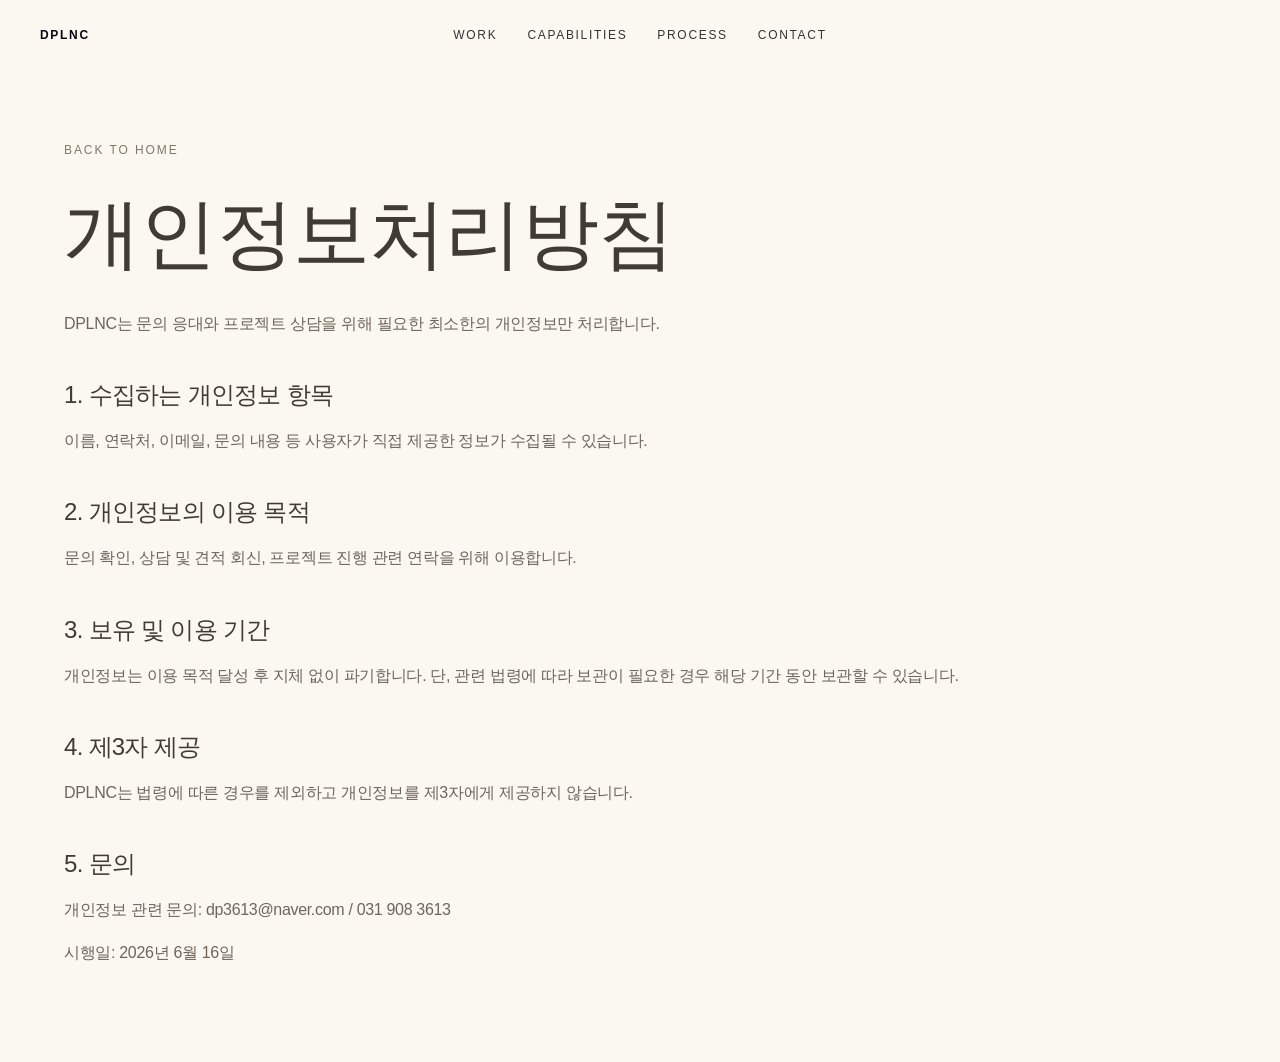
<file: privacy.html>
<!doctype html>
<html lang="ko">
<head>
  <meta charset="utf-8" />
  <meta name="viewport" content="width=device-width,initial-scale=1" />
  <title>개인정보처리방침 — DPLNC</title>
  <meta name="robots" content="index, follow" />
  <link rel="canonical" href="https://www.dplnc.com/privacy.html" />
  <link rel="stylesheet" href="style.css" />
</head>
<body>
  <header class="nav"><a href="index.html" class="brand">DPLNC</a><nav class="nav-links" aria-label="Primary"><a href="index.html#work">Work</a><a href="index.html#capabilities">Capabilities</a><a href="index.html#process">Process</a><a href="index.html#contact">Contact</a></nav></header>
  <main class="legal-page">
    <article>
      <a class="back-link" href="index.html">Back to home</a>
      <h1>개인정보처리방침</h1>
      <p>DPLNC는 문의 응대와 프로젝트 상담을 위해 필요한 최소한의 개인정보만 처리합니다.</p>
      <h2>1. 수집하는 개인정보 항목</h2>
      <p>이름, 연락처, 이메일, 문의 내용 등 사용자가 직접 제공한 정보가 수집될 수 있습니다.</p>
      <h2>2. 개인정보의 이용 목적</h2>
      <p>문의 확인, 상담 및 견적 회신, 프로젝트 진행 관련 연락을 위해 이용합니다.</p>
      <h2>3. 보유 및 이용 기간</h2>
      <p>개인정보는 이용 목적 달성 후 지체 없이 파기합니다. 단, 관련 법령에 따라 보관이 필요한 경우 해당 기간 동안 보관할 수 있습니다.</p>
      <h2>4. 제3자 제공</h2>
      <p>DPLNC는 법령에 따른 경우를 제외하고 개인정보를 제3자에게 제공하지 않습니다.</p>
      <h2>5. 문의</h2>
      <p>개인정보 관련 문의: dp3613@naver.com / 031 908 3613</p>
      <p>시행일: 2026년 6월 16일</p>
    </article>
  </main>
</body>
</html>
</file>
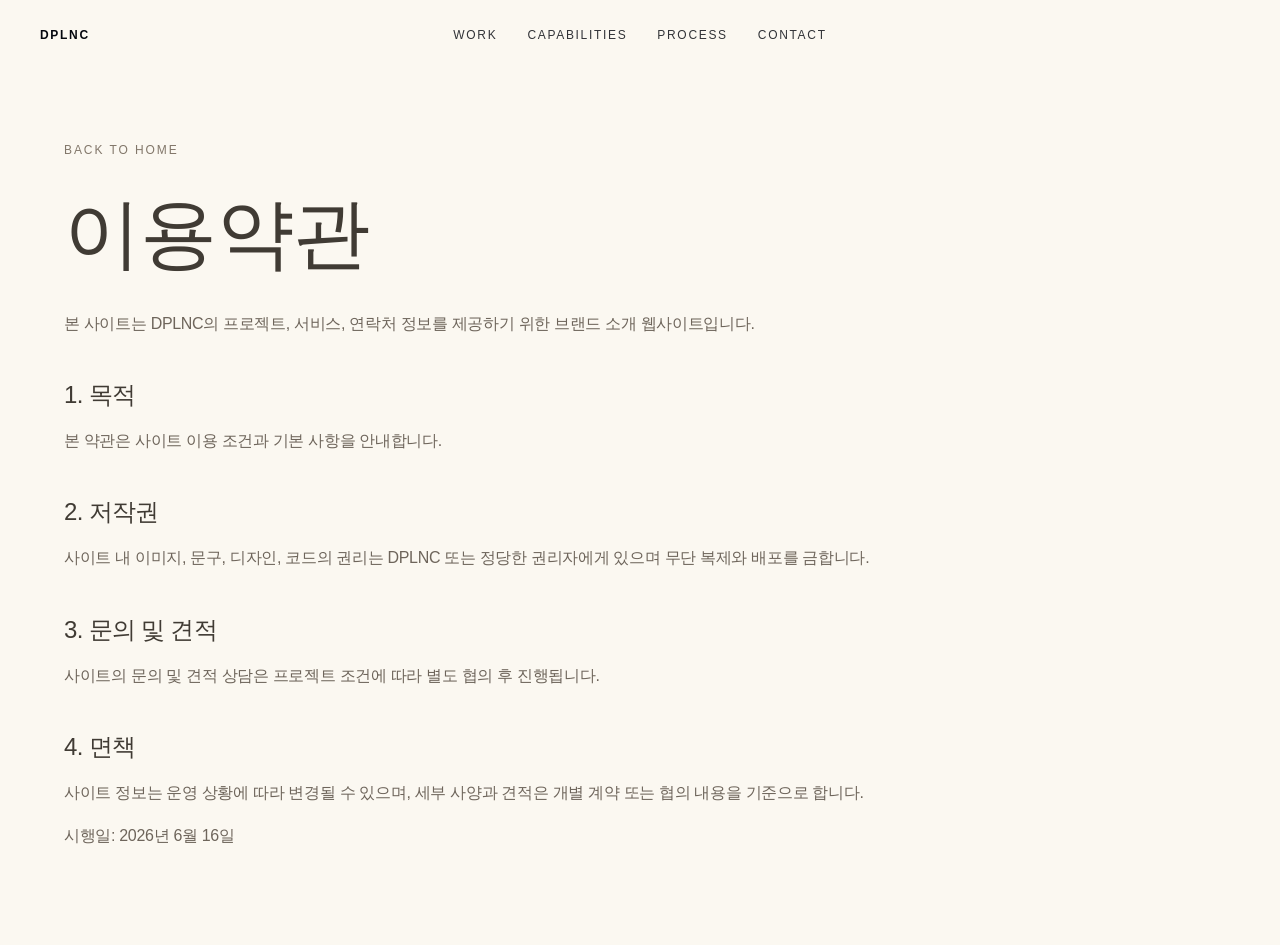
<file: terms.html>
<!doctype html>
<html lang="ko">
<head>
  <meta charset="utf-8" />
  <meta name="viewport" content="width=device-width,initial-scale=1" />
  <title>이용약관 — DPLNC</title>
  <meta name="robots" content="index, follow" />
  <link rel="canonical" href="https://www.dplnc.com/terms.html" />
  <link rel="stylesheet" href="style.css" />
</head>
<body>
  <header class="nav"><a href="index.html" class="brand">DPLNC</a><nav class="nav-links" aria-label="Primary"><a href="index.html#work">Work</a><a href="index.html#capabilities">Capabilities</a><a href="index.html#process">Process</a><a href="index.html#contact">Contact</a></nav></header>
  <main class="legal-page">
    <article>
      <a class="back-link" href="index.html">Back to home</a>
      <h1>이용약관</h1>
      <p>본 사이트는 DPLNC의 프로젝트, 서비스, 연락처 정보를 제공하기 위한 브랜드 소개 웹사이트입니다.</p>
      <h2>1. 목적</h2>
      <p>본 약관은 사이트 이용 조건과 기본 사항을 안내합니다.</p>
      <h2>2. 저작권</h2>
      <p>사이트 내 이미지, 문구, 디자인, 코드의 권리는 DPLNC 또는 정당한 권리자에게 있으며 무단 복제와 배포를 금합니다.</p>
      <h2>3. 문의 및 견적</h2>
      <p>사이트의 문의 및 견적 상담은 프로젝트 조건에 따라 별도 협의 후 진행됩니다.</p>
      <h2>4. 면책</h2>
      <p>사이트 정보는 운영 상황에 따라 변경될 수 있으며, 세부 사양과 견적은 개별 계약 또는 협의 내용을 기준으로 합니다.</p>
      <p>시행일: 2026년 6월 16일</p>
    </article>
  </main>
</body>
</html>
</file>
<file: style.css>
*{box-sizing:border-box}
:root{--ivory:#f5f1e9;--paper:#fbf8f1;--stone:#e7ded1;--stone2:#d1c4b2;--graphite:#403b34;--ink:#15130f;--muted:#82776a;--line:rgba(64,59,52,.16)}
html{scroll-behavior:smooth}
html,body{margin:0;background:var(--ivory);color:var(--ink);font-family:Helvetica,Arial,sans-serif;letter-spacing:-.045em}
body{overflow-x:hidden}body.menu-open{overflow:hidden}
img{display:block;width:100%;height:100%;object-fit:cover;filter:saturate(.82) contrast(.96) sepia(.08) brightness(1.02)}
a{text-decoration:none;color:inherit}button{font:inherit}figure{margin:0}
.eyebrow{margin:0 0 18px;font-size:11px;letter-spacing:.22em;text-transform:uppercase;color:var(--muted)}
.grain{position:fixed;inset:0;z-index:999;pointer-events:none;opacity:.035;background-image:radial-gradient(#000 1px,transparent 1px);background-size:4px 4px;mix-blend-mode:multiply}
.cursor{position:fixed;left:0;top:0;width:13px;height:13px;border-radius:50%;background:#fff;mix-blend-mode:difference;z-index:1000;pointer-events:none;transform:translate(-50%,-50%)}
.loader{position:fixed;inset:0;z-index:2000;background:var(--ivory);display:flex;align-items:center;justify-content:center;color:var(--graphite)}
.loader span{font-size:12px;letter-spacing:.3em}
.nav{position:fixed;top:0;left:0;width:100%;padding:28px 40px;z-index:120;display:grid;grid-template-columns:1fr auto 1fr;align-items:center;color:#fff;mix-blend-mode:difference;text-transform:uppercase;font-size:12px;letter-spacing:.14em}
.brand{font-weight:700}.nav-links{display:flex;gap:30px}.nav-links a{opacity:.82}.nav-links a:hover{opacity:1}.index-btn{justify-self:end;border:0;background:transparent;color:inherit;text-transform:uppercase;letter-spacing:.14em;cursor:pointer;padding:0}
.index-panel{position:fixed;inset:0;z-index:1500;background:rgba(245,241,233,.96);color:var(--graphite);transform:translateY(-100%);transition:transform .75s cubic-bezier(.77,0,.175,1);padding:38px 5vw}.index-panel.open{transform:translateY(0)}
.close-index{position:absolute;right:40px;top:30px;border:0;background:transparent;text-transform:uppercase;font-size:12px;letter-spacing:.14em;cursor:pointer}.index-inner{height:100%;display:flex;flex-direction:column;justify-content:center;gap:10px}.index-inner a{display:flex;align-items:baseline;gap:28px;font-size:clamp(44px,7vw,116px);line-height:.95;font-weight:300;border-top:1px solid var(--line);padding:18px 0}.index-inner a:last-child{border-bottom:1px solid var(--line)}.index-inner span{font-size:12px;letter-spacing:.18em;color:var(--muted)}
.hero{height:132vh;position:relative}.hero-media{position:sticky;top:0;width:100vw;height:100vh;overflow:hidden;background:#111;will-change:width,height,border-radius,transform}.hero-media:after{content:"";position:absolute;inset:0;background:linear-gradient(180deg,rgba(0,0,0,.04),rgba(0,0,0,.44))}.hero-mark{position:fixed;left:5vw;bottom:7vh;color:#fff;z-index:3;pointer-events:none}.hero-mark p{margin:0 0 18px;font-size:11px;letter-spacing:.18em;text-transform:uppercase}.hero-mark h1{font-size:clamp(58px,9.4vw,168px);line-height:.86;font-weight:300;margin:0;max-width:1180px}.hero-note{position:fixed;right:5vw;bottom:8vh;z-index:3;color:#fff;display:flex;align-items:center;gap:14px;font-size:11px;letter-spacing:.18em;text-transform:uppercase;pointer-events:none}.hero-note i{display:block;width:56px;height:1px;background:rgba(255,255,255,.58)}
.intro{min-height:72vh;background:linear-gradient(180deg,var(--ivory),var(--stone));padding:9vw 5.2vw;display:flex;flex-direction:column;justify-content:center}.intro h2{margin:0;max-width:1120px;color:var(--graphite);font-size:clamp(42px,6.2vw,106px);line-height:.94;font-weight:300}.intro-grid{display:grid;grid-template-columns:repeat(2,minmax(0,1fr));gap:7vw;max-width:920px;margin:56px 0 0 auto;color:#70675d}.intro-grid p{font-size:16px;line-height:1.5;letter-spacing:-.02em;margin:0}
.work{background:var(--ivory);padding:0 0 11vw}.project{position:relative;padding:0 0 76px;border-top:1px solid rgba(64,59,52,.08)}.project:first-child{border-top:0}.project-media{width:100vw;height:92vh;overflow:hidden;background:#111}.project-media img{will-change:transform}.project-caption{display:grid;grid-template-columns:minmax(200px,320px) minmax(0,1fr);gap:4vw;align-items:baseline;width:min(1440px,100%);margin:0 auto;padding:28px 5vw 0;color:var(--graphite)}.project-caption span{font-size:clamp(22px,2.1vw,36px);font-weight:700;letter-spacing:-.055em;line-height:1}.project-caption p{margin:0;font-size:clamp(18px,1.6vw,28px);font-weight:300;letter-spacing:-.045em;line-height:1.14;color:#6e655b}.project:nth-child(even){background:#f0e9df}.project:nth-child(even) .project-caption{color:#3d3832}
.capability{min-height:82vh;padding:10vw 5vw;display:flex;flex-direction:column;justify-content:center;background:linear-gradient(180deg,var(--stone2),var(--ivory))}.cap-list{display:grid;gap:12px;color:var(--graphite)}.cap-list span{font-size:clamp(42px,6.8vw,112px);line-height:.9;font-weight:300;border-top:1px solid var(--line);padding-top:10px}.cap-item{display:flex;justify-content:space-between;align-items:baseline;gap:24px;cursor:default}.cap-item small{font-size:12px;letter-spacing:.18em;text-transform:uppercase;opacity:0;transform:translateX(16px);white-space:nowrap;color:var(--muted);transition:opacity .45s ease, transform .45s ease}.cap-item:hover small{opacity:.62;transform:translateX(0)}.cap-item:hover span{transform:translateX(10px);opacity:.82}.cap-item span{transition:opacity .45s ease, transform .45s ease}
.process{padding:10vw 5vw;background:var(--paper);border-top:1px solid var(--line);border-bottom:1px solid var(--line)}.process-grid{display:grid;grid-template-columns:repeat(3,minmax(0,1fr));gap:1px;background:var(--line)}.process-grid div{background:var(--paper);padding:38px;min-height:260px}.process-grid span{font-size:11px;letter-spacing:.18em;color:var(--muted)}.process-grid h3{font-size:34px;font-weight:300;margin:42px 0 14px;color:var(--graphite)}.process-grid p{margin:0;color:#70675d;line-height:1.45;letter-spacing:-.02em}
.contact{min-height:70vh;padding:8vw 5vw;display:grid;grid-template-columns:1.4fr 1fr;gap:8vw;align-items:center;background:var(--ivory);color:var(--graphite)}.contact h2{margin:0;font-size:clamp(40px,6vw,92px);line-height:.96;font-weight:300;max-width:900px}.contact-grid{display:grid;gap:26px}.contact-grid div{border-top:1px solid var(--line);padding-top:18px}.contact-grid span{display:block;font-size:11px;letter-spacing:.18em;text-transform:uppercase;color:var(--muted);margin-bottom:8px}.contact-grid p,.contact-grid a{margin:0;font-size:18px;letter-spacing:-.03em;color:var(--graphite)}

/* Fixed footer: keep it in normal document flow and prevent left/bottom clipping */
.site-footer{position:relative!important;left:auto!important;right:auto!important;bottom:auto!important;top:auto!important;transform:none!important;width:100%!important;max-width:none;margin:0;padding:54px 5vw 34px;background:#15130f;color:#f5f1e9;border-top:1px solid rgba(245,241,233,.12);z-index:2;display:block;overflow:visible;clear:both;letter-spacing:-.02em}.footer-inner{display:grid;grid-template-columns:minmax(160px,.8fr) 2.2fr;gap:7vw;align-items:start}.footer-brand{font-size:clamp(28px,4vw,58px);line-height:.9;font-weight:300;letter-spacing:-.055em}.footer-info{display:grid;grid-template-columns:repeat(3,minmax(0,1fr));gap:18px 34px;font-size:13px;line-height:1.55;color:rgba(245,241,233,.72)}.footer-info p{margin:0}.footer-info strong{display:block;margin-bottom:5px;font-size:10px;letter-spacing:.16em;text-transform:uppercase;color:rgba(245,241,233,.42);font-weight:400}.footer-info a{text-decoration:none;color:inherit}.footer-bottom{display:flex;justify-content:space-between;align-items:flex-start;gap:24px;margin-top:42px;padding-top:22px;border-top:1px solid rgba(245,241,233,.12);font-size:12px;line-height:1.6;color:rgba(245,241,233,.58)}.footer-links{display:flex;gap:16px;flex-wrap:wrap}.footer-links a{color:rgba(245,241,233,.78);text-decoration:none}.footer-links a:hover{text-decoration:underline}.site-footer p,.site-footer div,.site-footer span,.site-footer a{box-sizing:border-box;word-break:keep-all;overflow-wrap:anywhere}
.legal-page{background:var(--paper);color:var(--graphite);padding:140px 5vw 80px;min-height:100vh}.legal-page article{max-width:920px}.legal-page h1{font-size:clamp(42px,6vw,86px);line-height:.95;font-weight:300;margin:0 0 40px}.legal-page h2{font-size:24px;font-weight:400;margin:42px 0 12px}.legal-page p,.legal-page li{font-size:16px;line-height:1.7;color:#6e655b;letter-spacing:-.02em}.legal-page ul{padding-left:20px}.legal-page .back-link{display:inline-block;margin-bottom:40px;font-size:12px;letter-spacing:.16em;text-transform:uppercase;color:var(--muted)}
@media(max-width:900px){.cursor{display:none}.nav{padding:22px;grid-template-columns:1fr auto}.nav-links{display:none}.hero{height:122vh}.hero-mark{left:22px;right:22px;bottom:52px}.hero-note{display:none}.intro{min-height:62vh}.intro-grid{grid-template-columns:1fr;margin-top:34px}.project{padding-bottom:52px}.project-media{height:68vh}.project-caption{grid-template-columns:1fr;gap:10px;padding:20px 22px 0}.project-caption span{font-size:28px}.project-caption p{font-size:20px}.process-grid,.contact{grid-template-columns:1fr}.process-grid div{min-height:auto}.index-inner a{font-size:clamp(34px,12vw,70px)}.cap-item{display:block}.cap-item small{display:block;margin-top:8px;opacity:.55;transform:none;white-space:normal}.cap-item:hover span{transform:none;opacity:1}.site-footer{padding:46px 22px 34px}.footer-inner{grid-template-columns:1fr;gap:30px}.footer-info{grid-template-columns:1fr;gap:14px}.footer-bottom{display:block}.footer-links{margin-top:16px}.legal-page{padding:110px 22px 70px}}
</file>
